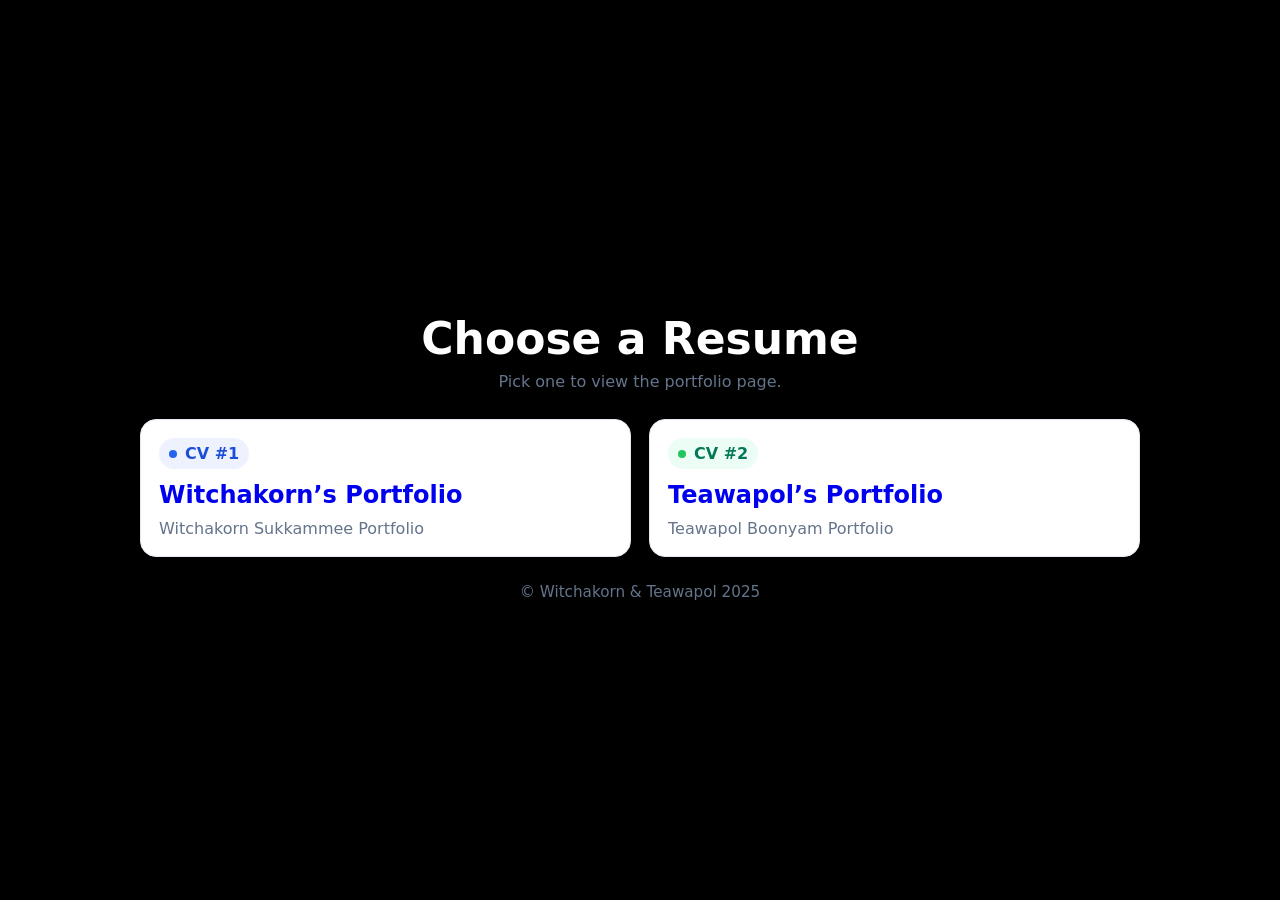
<file: rush/index.html>
<!doctype html>
<html lang="en">

<head>
    <meta charset="utf-8" />
    <title>Both CVs</title>
    <meta name="viewport" content="width=device-width, initial-scale=1" />
    <link rel="stylesheet" href="CV_Path.css" />
</head>

<body>
    <main class="container">
        <div class="wrap">
            <header>
                <h1>Choose a Resume</h1>
                <p class="sub">Pick one to view the portfolio page.</p>
            </header>

        <section class="cards">
            <a class="card" target="_blank" href="Witchakorn's Port/portfolio.html">
                <div class="badge"><span class="dot"></span> CV #1</div>
                <h2>Witchakorn’s Portfolio</h2>
                <p class="meta">Witchakorn Sukkammee Portfolio</p>
            </a>

            <a class="card" target="_blank" href="cv2.html">
                <div class="badge alt"><span class="dot"></span> CV #2</div>
                <h2>Teawapol’s Portfolio</h2>
                <p class="meta">Teawapol Boonyam Portfolio</p>
            </a>
        </section>

            <footer>© Witchakorn & Teawapol 2025</footer>
        </div>
    </main>
</body>

</html>
</file>
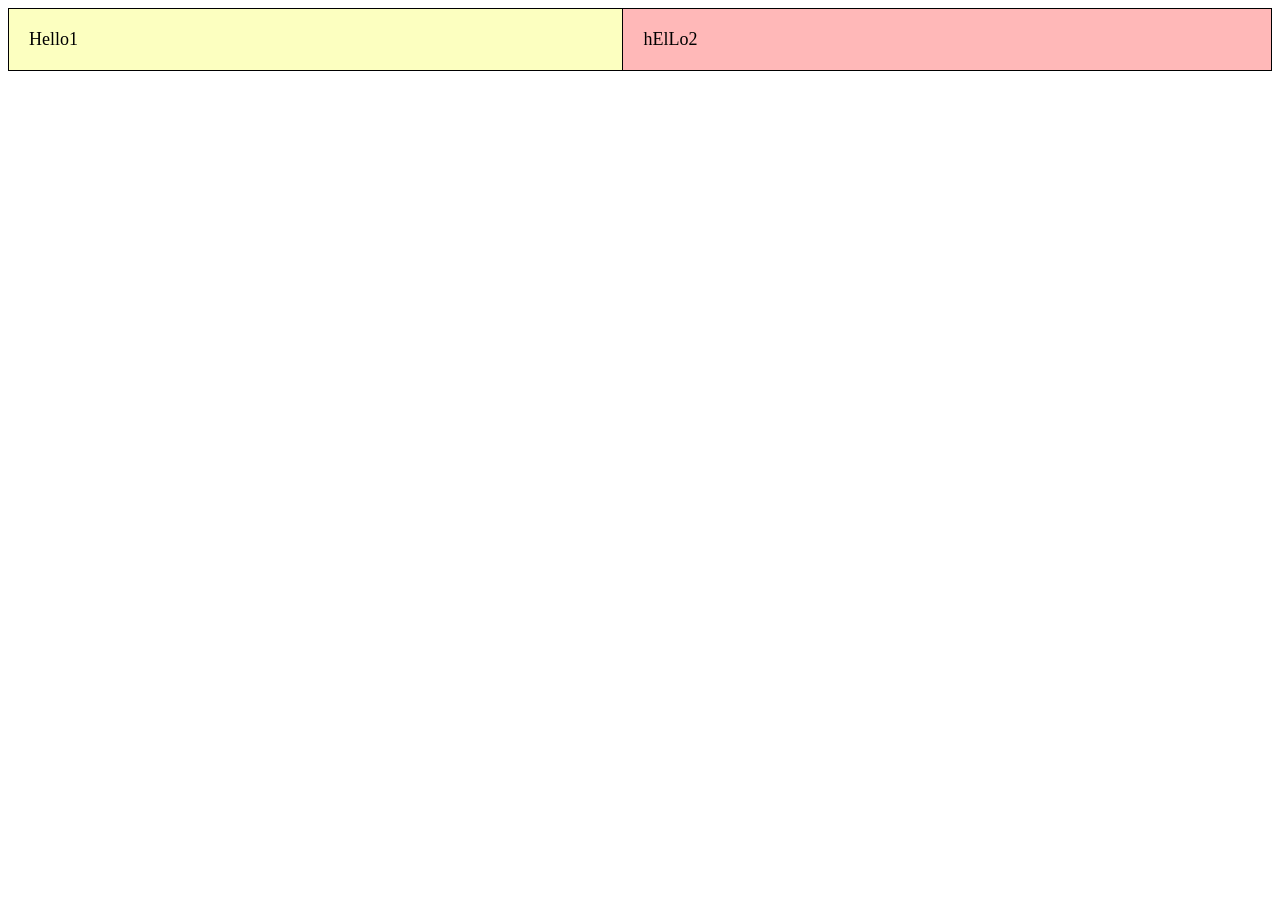
<file: cell01/ex05/tab.html>
<!DOCTYPE html>
<html lang="en">
<head>
    <meta charset="UTF-8">
    <meta name="viewport" content="width=device-width, initial-scale=1.0">
    <title>Tab</title>
    <style>
        table {
            width: 100%;   /* ทำให้ตารางกว้างเต็มพื้นที่ */
            border-collapse: collapse; /* รวมเส้นขอบของตารางกับเซลล์ให้เป็นเส้นเดียว */
            font-size: 18px;
            margin: auto;
        }
        td {
            padding: 20px;  /*ระยะห่างรอบข้อความในช่อง*/
            border: 1px solid black; /*ใส่กรอบเส้นสีดำ*/
            text-align: left; 
        }
        .cell1 {
            background-color: rgb(252, 255, 192);
        }
        .cell2 {
            background-color: rgb(255, 184, 184);
        }
    </style>
</head>
<body>
    <table>
        <tr>
            <td class="cell1">Hello1</td>
            <td class="cell2">hElLo2</td>
        </tr>
    </table>
</body>
</html>
</file>
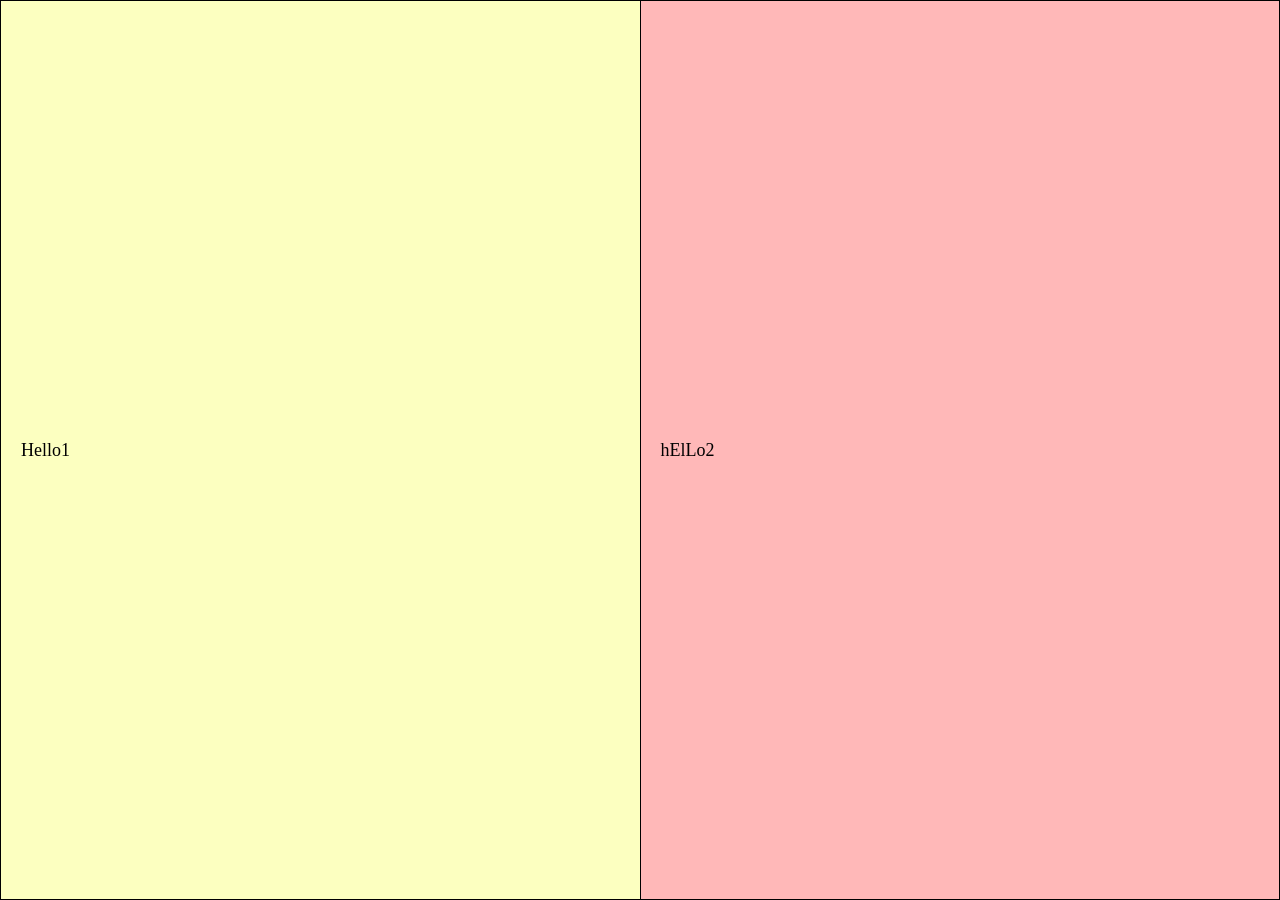
<file: cell01/ex06/responsive.html>
<!DOCTYPE html>
<html lang="en">
<head>
    <meta charset="UTF-8" />
    <meta name="viewport" content="width=device-width, initial-scale=1.0"/>
    <title>Tab</title>
    <style>
    html, body { 
        height: 100%; 
        margin: 0; 
    }

    table {
        width: 100%;
        height: 100vh;
        border-collapse: collapse;
        table-layout: fixed;
        font-size: 18px;
        margin: 0;
    }

    td {
        width: 50%;   
        padding: 20px;
        border: 1px solid black;
        text-align: left;
        vertical-align: middle;
    }

    .cell1 { 
        background-color: rgb(252, 255, 192); 
    }
    .cell2 { 
        background-color: rgb(255, 184, 184); 
    }
    </style>
</head>
<body>
    <table>
        <tr>
            <td class="cell1">Hello1</td>
            <td class="cell2">hElLo2</td>
        </tr>
    </table>
</body>
</html>
</file>
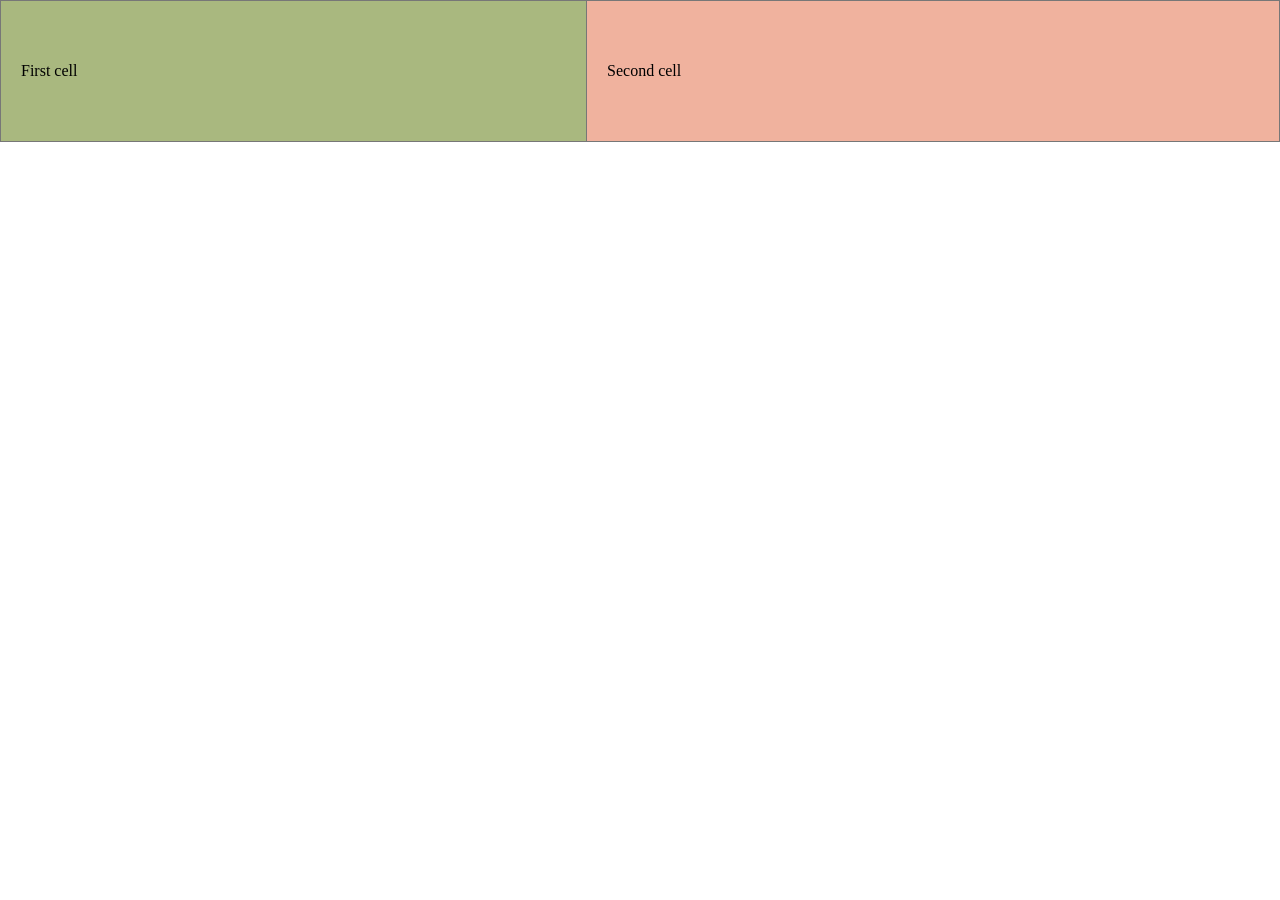
<file: cell02/ex00/responsive.html>
<!DOCTYPE html>
<html lang="en">

<head>
    <meta charset="UTF-8">
    <meta name="viewport" content="width=device-width, initial-scale=1.0">
    <link rel="stylesheet" href="responsive.css">
    <title>Document</title>
</head>
<body>
    <table>
        <tr>
            <td class="first-cell">First cell</td>
            <td class="second-cell">Second cell</td>
        </tr>
    </table>
</body>
</html>
</file>
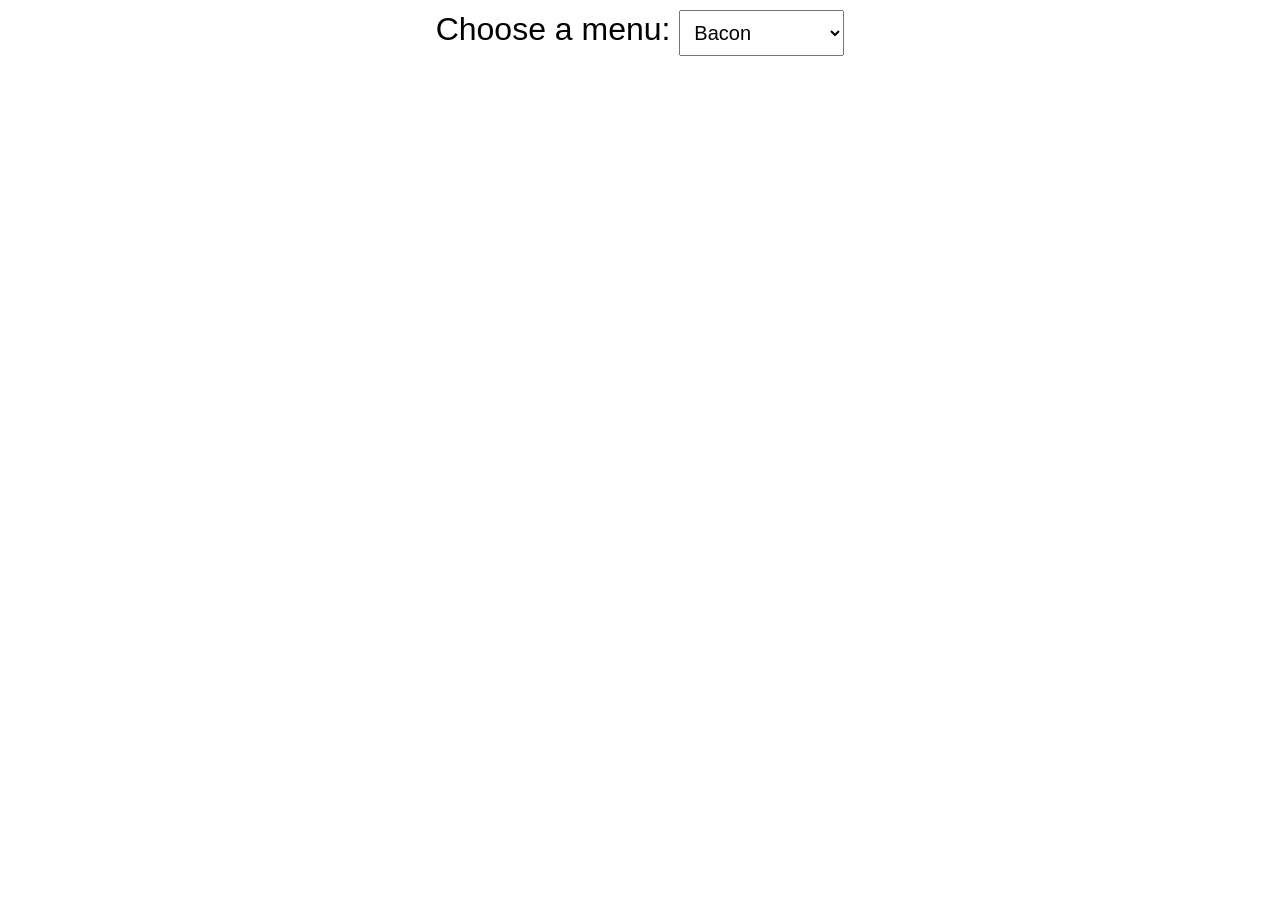
<file: cell02/ex01/menu.html>
<!DOCTYPE html>
<html>
    <head>
        <link rel="stylesheet" href="menu.css" /> 
    </head>
    <body>
        <div>
            <label for="">Choose a menu: </label>
            <select name="" id="">
                <option value="Bacon">Bacon</option>
                <option value="Bagel toast">Bagel toast</option>
                <option value="American sub">American sub</option>
                <option value="Cheese">Cheese</option>
            </select>
            
        </div>
    </body>
</html>
</file>
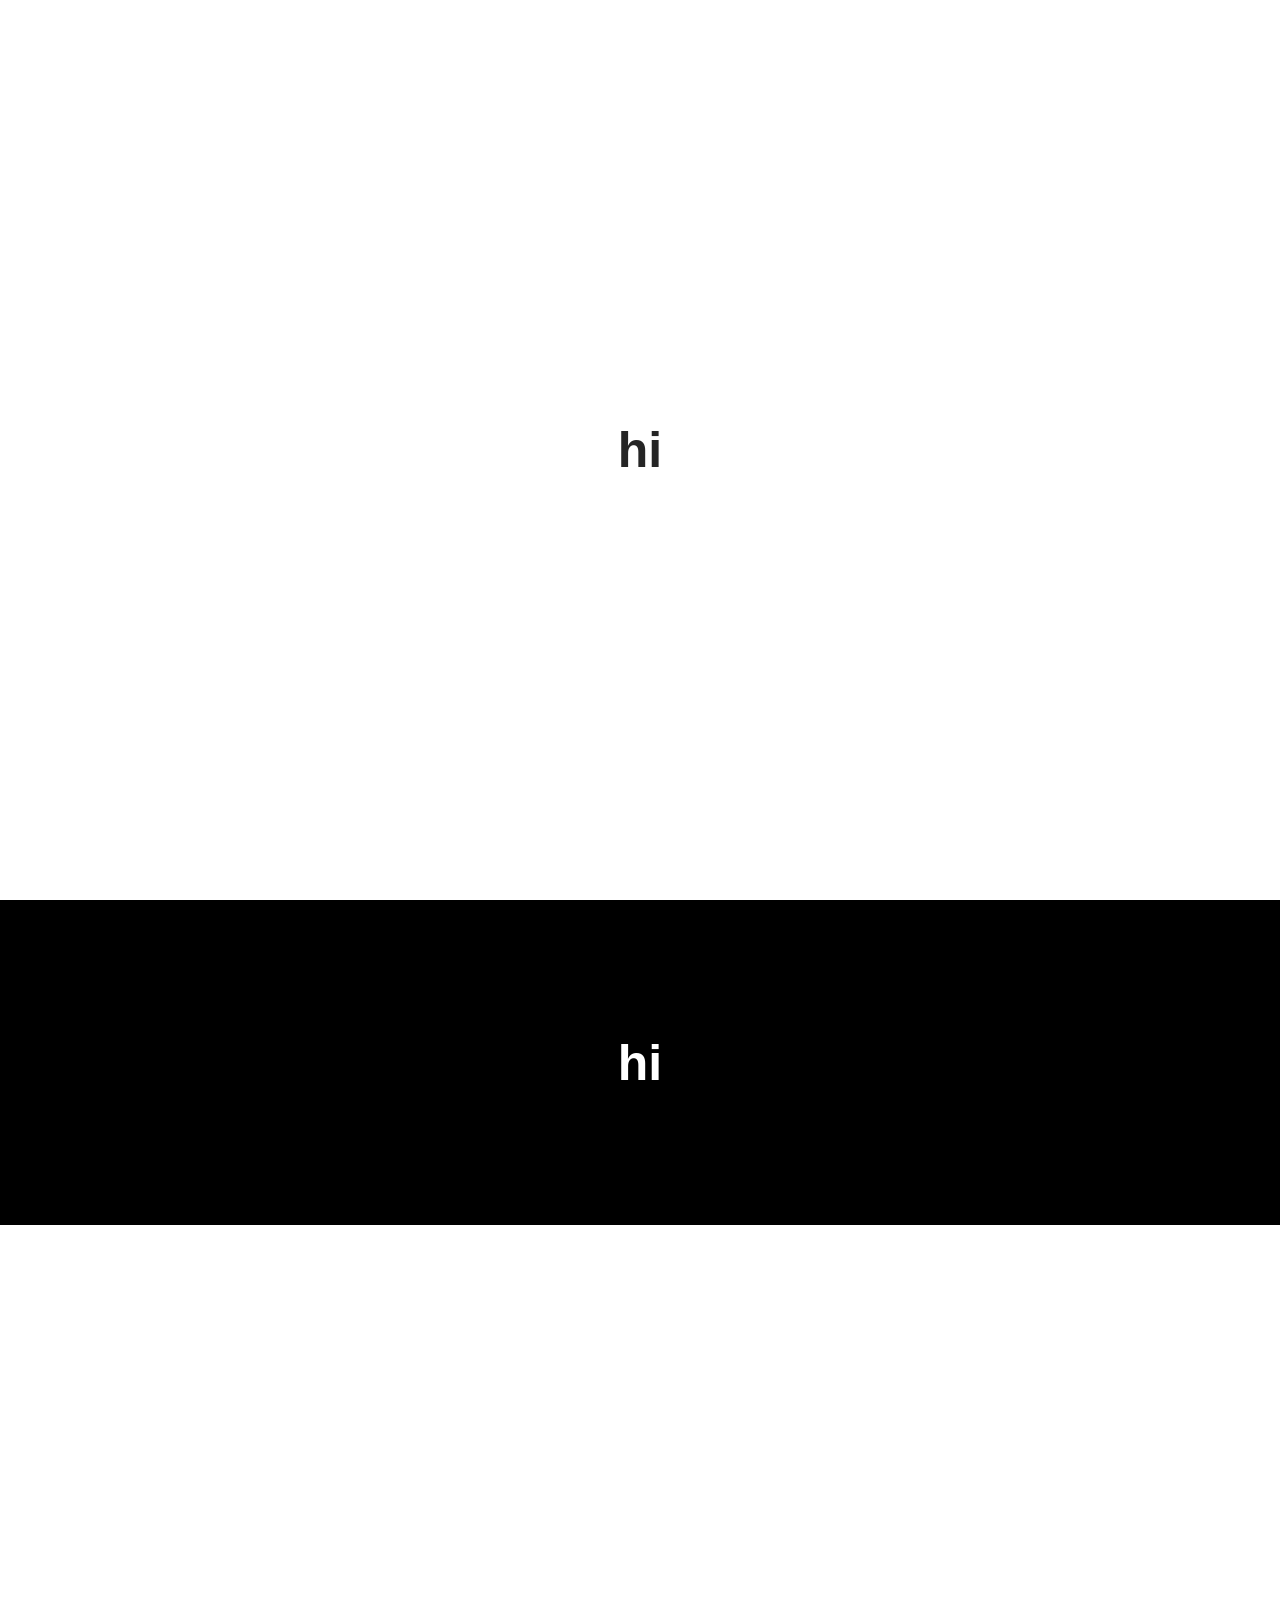
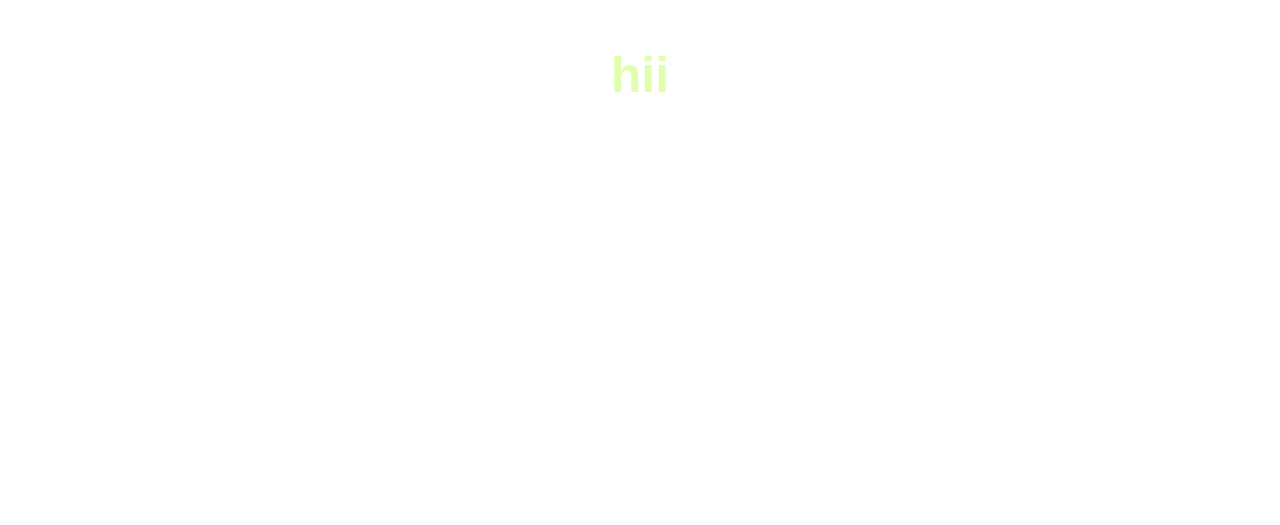
<file: cell02/ex02/pallalax.html>
<!DOCTYPE html>
<html lang="en">

<head>
    <meta charset="UTF-8">
    <meta name="viewport" content="width=device-width, initial-scale=1.0">
    <link rel="stylesheet" href="pallalax.css">
    <title>Document</title>
</head>

<body>
    <div class="parallax parallax-1">
        <h1 style="color: rgb(37, 37, 37);">hi</h1>
    </div>
    <div class="content">
        <h1>hi</h1>
    </div>
    <div class="parallax parallax-2">
        <h1 style="color: rgb(224, 255, 173);">hii</h1>
    </div>
</body>

</html>
</file>
<file: rush/CV_Path.css>
* {
    box-sizing: border-box;
}

html,body {
    height: 100%;
}

body {
    margin: 0;
    color: #0f172a;
    font-family: system-ui, -apple-system, Segoe UI, Roboto, Inter, Arial, sans-serif;
    background-color: black;
}

.container {
    min-height: 100%;
    display: grid;
    place-items: center;
    padding: 28px;
}

.wrap {
    width: min(1000px, 92vw);
}

header {
    display: grid;
    gap: 8px;
    justify-items: center;
    text-align: center;
    margin: 14px 0 28px;
}

footer {
    margin-top: 26px;
    text-align: center;
    color: #64748b;
    font-size: .95rem;
}

.cards {
    display: grid;
    gap: 18px;
    grid-template-columns: repeat(2, minmax(0, 1fr));
}

@media (max-width: 760px) {
    .cards {
        grid-template-columns: 1fr;
    }
}

.card {
    position: relative;
    border-radius: 16px;
    background: #ffffff;
    border: 1px solid #e2e8f0;
    padding: 18px;
    display: grid;
    gap: 10px;
    text-decoration: none;
}

.card:hover {
    transform: translateY(-2px);
    box-shadow: 0 16px 40px rgba(15, 23, 42, .08);
    border-color: #dbe3ee;
}

h1 {
    margin: 0;
    font-size: clamp(26px, 4.6vw, 44px);
    color: white;
}

h2 {
    margin: 2px 0 0;
    font-size: clamp(18px, 3.2vw, 24px);
}

p.sub,p.meta {
    margin: 0;
    color: #64748b;
}

.badge {
    display: inline-flex;
    align-items: center;
    gap: 8px;
    font-weight: 700;
    width: max-content;
    padding: 6px 10px;
    border-radius: 999px;
    background: #eef2ff;
    color: #1d4ed8;
}

.badge .dot {
    width: 8px;
    height: 8px;
    border-radius: 50%;
    background: #2563eb; /* Replaced var(--accent) */
}

.badge.alt {
    background: #ecfdf5;
    color: #047857;
}

.badge.alt .dot {
  background: #22c55e; /* Replaced var(--accent2) */
}
</file>
<file: cell02/ex00/responsive.css>
* {
        padding: 0;
        margin: 0;
    }

    table {
        width: 100%;
        border-collapse: collapse;
        border: 1px solid #777;
    }

    td {
        height: 100px;
        border: 1px solid #777;
        padding: 20px;
        text-align: start;
        vertical-align: middle;
    }

    .first-cell {
        background-color: #A9B87F;
    }

    .second-cell {
        background-color: #F0B29E;
    }
    @media (max-width: 600px) {
      tr{
        width: 100%;
        display: flex;
        flex-direction: column;
      }
      td{
        display: block;
        width: 100%;
      }
    }
</file>
<file: cell02/ex01/menu.css>
html, body{
    height: 100%;
    margin: 0;
    font-family: Arial, sans-serif;
    font-size: xx-large;
}

div {
    text-align: center;
}

select {
    padding: 10px;
    margin-top: 10px;
    font-size: 20px;
}
</file>
<file: cell02/ex02/pallalax.css>
body, html {
    height: 100%;
    margin: 0;
    font-family: Arial, sans-serif;
}
.parallax {
    height: 100vh;
    background-attachment: fixed;
    background-position: center;
    background-repeat: no-repeat;
    background-size: cover;
    display: flex;
    justify-content: center;  
    align-items: center;  
}
    .parallax p{
        color: black;
        font-size: 20px;
    }
.parallax-1 {
    background-image: url('https://imgs.search.brave.com/A5o9uxmnoM0bSwFZ3Vg6bKTb-af8d6EpVmlkUu9OGG0/rs:fit:860:0:0:0/g:ce/aHR0cHM6Ly9tYXJr/ZXRwbGFjZS5jYW52/YS5jb20vRUFGXzZQ/M2ItMDgvMS8wLzE2/MDB3L2NhbnZhLXdo/aXRlLWFuZC1ibHVl/LWJvbGQtYW5kLXBs/YXlmdWwtZnVubnkt/d29yay1saWZlLW1l/bWUtQUV3NnVBTl9r/V1EuanBn');
}
.parallax-2 {
    background-image: url('https://imgs.search.brave.com/dLyQ60Ly5lNpq6EWBNAq9Bu32iCphlnOwEiBq7dHFRA/rs:fit:860:0:0:0/g:ce/aHR0cHM6Ly9tYXJr/ZXRwbGFjZS5jYW52/YS5jb20vRUFGX3dY/NWZoMkUvMS8wLzE2/MDB3L2NhbnZhLXll/bGxvdy1hbmQtYmxh/Y2std29yay1mdW5u/eS1tZW1lLTVoS3hM/Y3c3bjNvLmpwZw');
}
.content {
    padding: 100px;
    text-align: center;
    background-color: black;
    color: white;
}

h1 {
    font-size: 50px;
}
</file>
